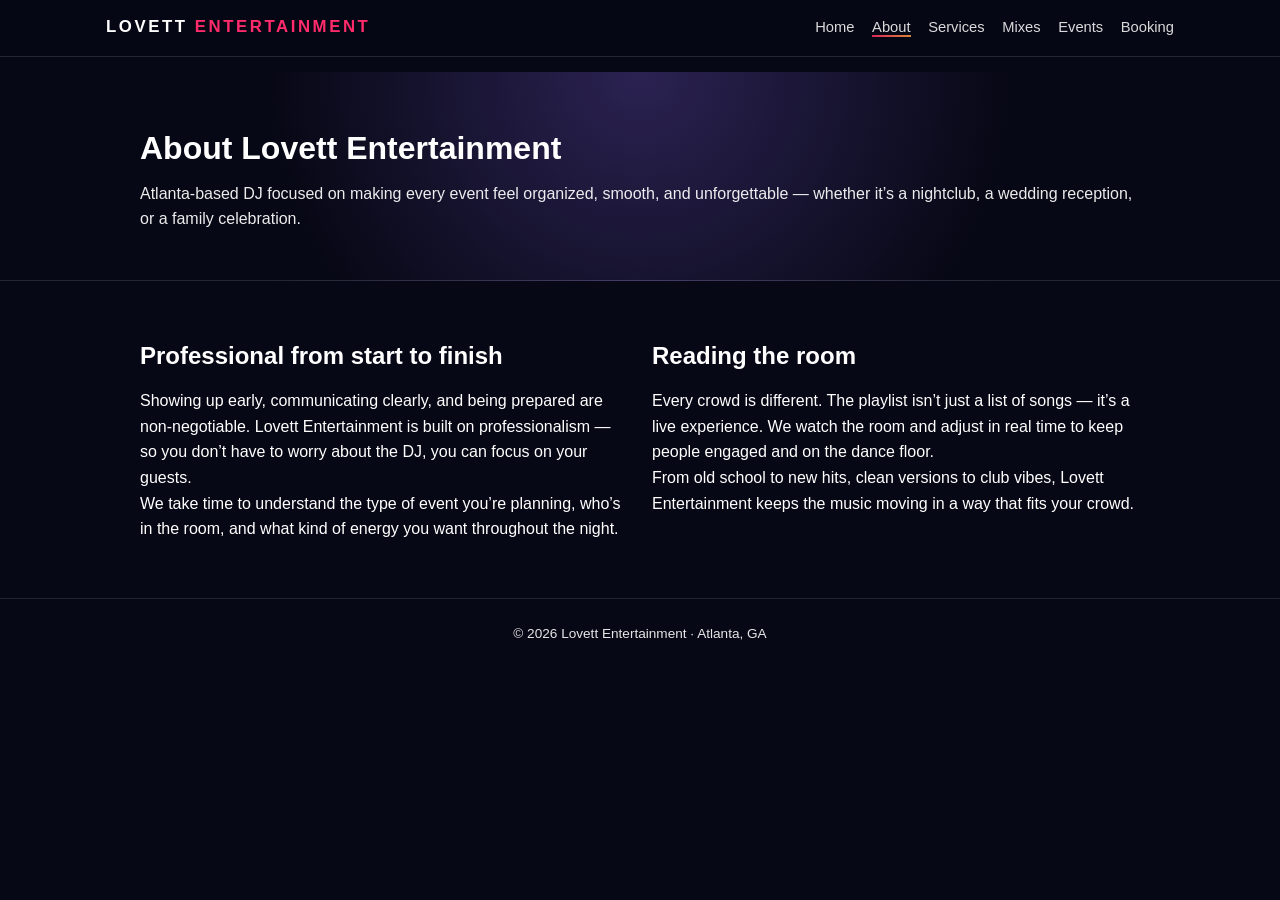
<file: about.html>
<!DOCTYPE html>
<html lang="en">
<head>
  <meta charset="UTF-8" />
  <title>About | Lovett Entertainment</title>
  <meta name="viewport" content="width=device-width, initial-scale=1" />
  <link rel="stylesheet" href="styles.css" />
</head>
<body>
  <header class="site-header">
    <div class="nav-container">
      <a href="index.html" class="logo">Lovett <span>Entertainment</span></a>
      <nav class="main-nav">
        <ul>
          <li><a href="index.html">Home</a></li>
          <li><a href="about.html" class="active">About</a></li>
          <li><a href="services.html">Services</a></li>
          <li><a href="mixes.html">Mixes</a></li>
          <li><a href="events.html">Events</a></li>
          <li><a href="booking.html">Booking</a></li>
        </ul>
      </nav>
    </div>
  </header>

  <main>
    <section class="page-hero">
      <div class="page-hero-inner">
        <h1>About Lovett Entertainment</h1>
        <p class="lead">
          Atlanta-based DJ focused on making every event feel organized, smooth, and unforgettable —
          whether it’s a nightclub, a wedding reception, or a family celebration.
        </p>
      </div>
    </section>

    <section class="section">
      <div class="section-inner two-col">
        <div>
          <h2>Professional from start to finish</h2>
          <p>
            Showing up early, communicating clearly, and being prepared are non-negotiable. Lovett Entertainment
            is built on professionalism — so you don’t have to worry about the DJ, you can focus on your guests.
          </p>
          <p>
            We take time to understand the type of event you’re planning, who’s in the room, and what kind of
            energy you want throughout the night.
          </p>
        </div>
        <div>
          <h2>Reading the room</h2>
          <p>
            Every crowd is different. The playlist isn’t just a list of songs — it’s a live experience.
            We watch the room and adjust in real time to keep people engaged and on the dance floor.
          </p>
          <p>
            From old school to new hits, clean versions to club vibes, Lovett Entertainment keeps the music
            moving in a way that fits your crowd.
          </p>
        </div>
      </div>
    </section>
  </main>

  <footer class="site-footer">
    <p>© <span id="year"></span> Lovett Entertainment · Atlanta, GA</p>
  </footer>

  <script>
    document.getElementById('year').textContent = new Date().getFullYear();
  </script>
</body>
</html>
</file>
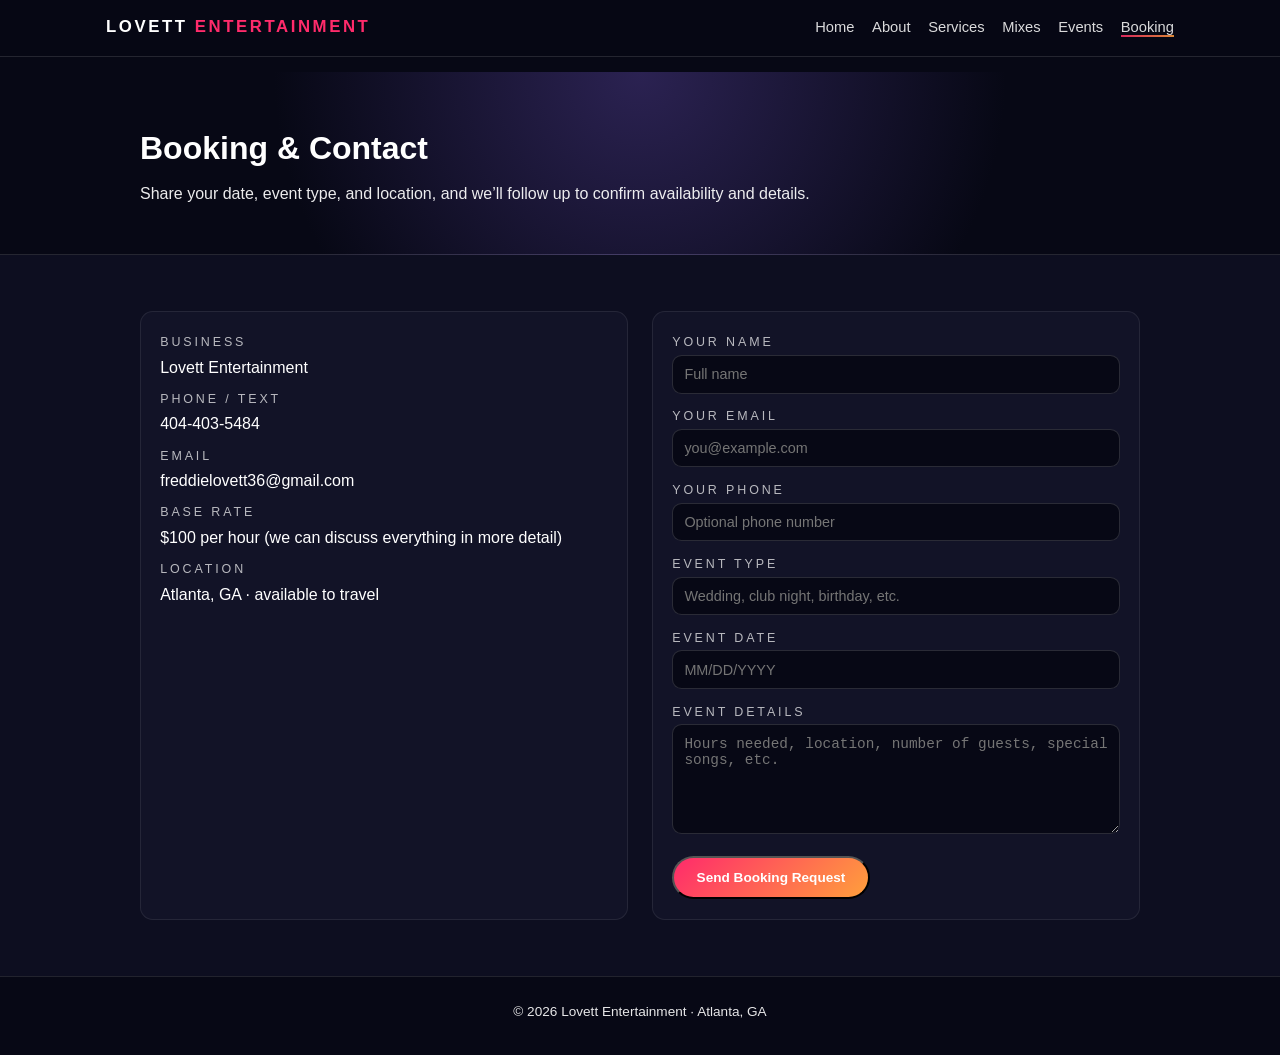
<file: booking.html>
<!DOCTYPE html>
<html lang="en">
<head>
  <meta charset="UTF-8" />
  <title>Booking | Lovett Entertainment</title>
  <meta name="viewport" content="width=device-width, initial-scale=1" />
  <link rel="stylesheet" href="styles.css" />
</head>
<body>
  <header class="site-header">
    <div class="nav-container">
      <a href="index.html" class="logo">Lovett <span>Entertainment</span></a>
      <nav class="main-nav">
        <ul>
          <li><a href="index.html">Home</a></li>
          <li><a href="about.html">About</a></li>
          <li><a href="services.html">Services</a></li>
          <li><a href="mixes.html">Mixes</a></li>
          <li><a href="events.html">Events</a></li>
          <li><a href="booking.html" class="active">Booking</a></li>
        </ul>
      </nav>
    </div>
  </header>

  <main>
    <section class="page-hero">
      <div class="page-hero-inner">
        <h1>Booking & Contact</h1>
        <p class="lead">
          Share your date, event type, and location, and we’ll follow up to confirm availability and details.
        </p>
      </div>
    </section>

    <section class="section section-alt">
      <div class="section-inner contact-grid">
        <div class="contact-box">
          <p><span class="label">Business</span>Lovett Entertainment</p>
          <p><span class="label">Phone / Text</span>404-403-5484</p>
          <p><span class="label">Email</span>freddielovett36@gmail.com</p>
          <p><span class="label">Base Rate</span>$100 per hour (we can discuss everything in more detail)</p>
          <p><span class="label">Location</span>Atlanta, GA · available to travel</p>
        </div>

        <div class="contact-box">
          <!-- Front-end only – to really send this, hook it up to a form service later -->
          <form>
            <label class="label" for="name">Your Name</label>
            <input type="text" id="name" placeholder="Full name" />

            <label class="label" for="email">Your Email</label>
            <input type="email" id="email" placeholder="you@example.com" />

            <label class="label" for="phone">Your Phone</label>
            <input type="text" id="phone" placeholder="Optional phone number" />

            <label class="label" for="eventType">Event Type</label>
            <input type="text" id="eventType" placeholder="Wedding, club night, birthday, etc." />

            <label class="label" for="date">Event Date</label>
            <input type="text" id="date" placeholder="MM/DD/YYYY" />

            <label class="label" for="details">Event Details</label>
            <textarea id="details" placeholder="Hours needed, location, number of guests, special songs, etc."></textarea>

            <button type="submit" class="btn btn-primary">Send Booking Request</button>
          </form>
        </div>
      </div>
    </section>
  </main>

  <footer class="site-footer">
    <p>© <span id="year"></span> Lovett Entertainment · Atlanta, GA</p>
  </footer>

  <script>
    document.getElementById('year').textContent = new Date().getFullYear();
  </script>
</body>
</html>
</file>
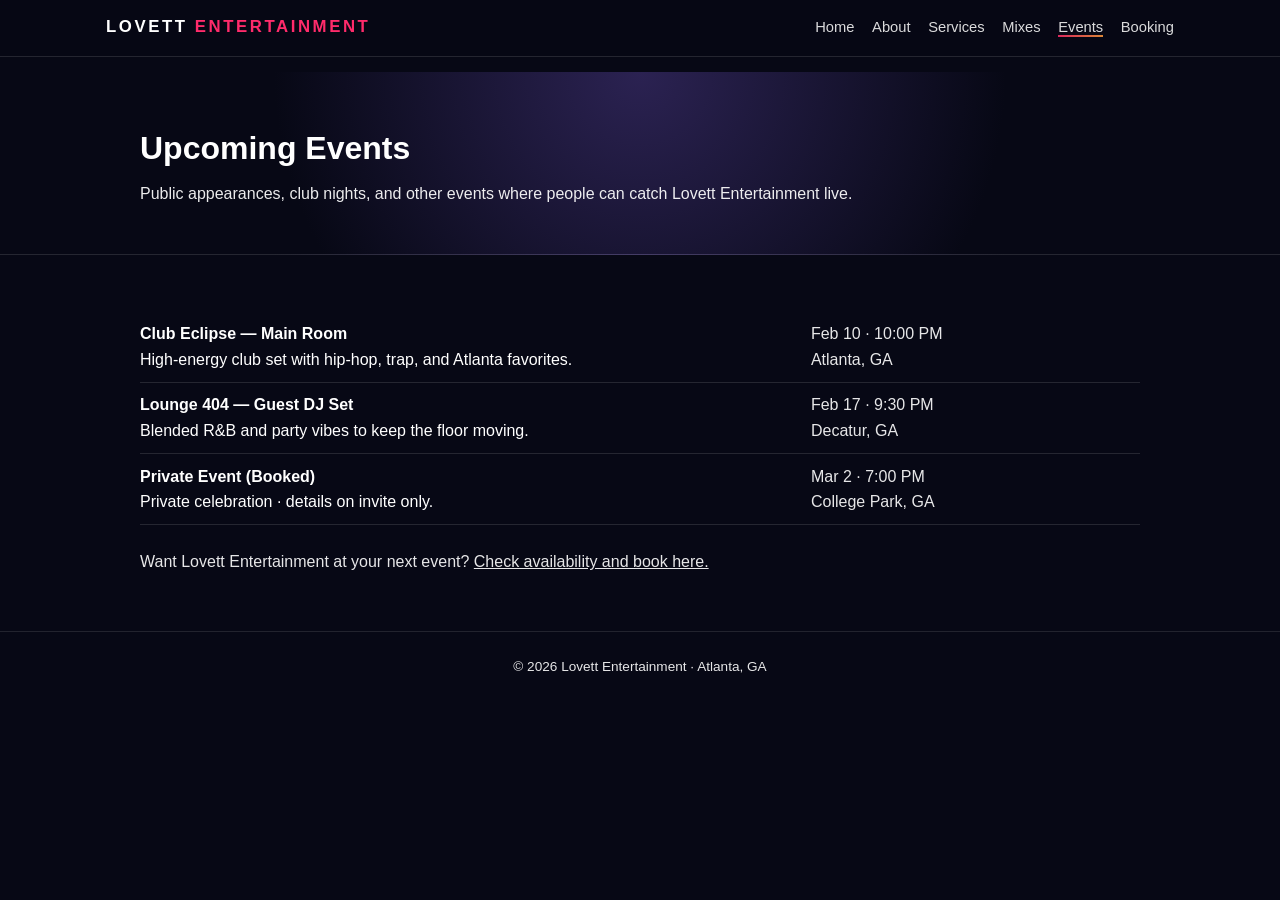
<file: events.html>
<!DOCTYPE html>
<html lang="en">
<head>
  <meta charset="UTF-8" />
  <title>Events | Lovett Entertainment</title>
  <meta name="viewport" content="width=device-width, initial-scale=1" />
  <link rel="stylesheet" href="styles.css" />
</head>
<body>
  <header class="site-header">
    <div class="nav-container">
      <a href="index.html" class="logo">Lovett <span>Entertainment</span></a>
      <nav class="main-nav">
        <ul>
          <li><a href="index.html">Home</a></li>
          <li><a href="about.html">About</a></li>
          <li><a href="services.html">Services</a></li>
          <li><a href="mixes.html">Mixes</a></li>
          <li><a href="events.html" class="active">Events</a></li>
          <li><a href="booking.html">Booking</a></li>
        </ul>
      </nav>
    </div>
  </header>

  <main>
    <section class="page-hero">
      <div class="page-hero-inner">
        <h1>Upcoming Events</h1>
        <p class="lead">Public appearances, club nights, and other events where people can catch Lovett Entertainment live.</p>
      </div>
    </section>

    <section class="section">
      <div class="section-inner">
        <div class="item-row">
          <div class="item-main">
            <strong>Club Eclipse — Main Room</strong>
            <div>High-energy club set with hip-hop, trap, and Atlanta favorites.</div>
          </div>
          <div class="item-meta">
            <div>Feb 10 · 10:00 PM</div>
            <div>Atlanta, GA</div>
          </div>
        </div>

        <div class="item-row">
          <div class="item-main">
            <strong>Lounge 404 — Guest DJ Set</strong>
            <div>Blended R&B and party vibes to keep the floor moving.</div>
          </div>
          <div class="item-meta">
            <div>Feb 17 · 9:30 PM</div>
            <div>Decatur, GA</div>
          </div>
        </div>

        <div class="item-row">
          <div class="item-main">
            <strong>Private Event (Booked)</strong>
            <div>Private celebration · details on invite only.</div>
          </div>
          <div class="item-meta">
            <div>Mar 2 · 7:00 PM</div>
            <div>College Park, GA</div>
          </div>
        </div>

        <p style="margin-top:1.5rem;opacity:0.9;">
          Want Lovett Entertainment at your next event?
          <a href="booking.html" style="text-decoration:underline;">Check availability and book here.</a>
        </p>
      </div>
    </section>
  </main>

  <footer class="site-footer">
    <p>© <span id="year"></span> Lovett Entertainment · Atlanta, GA</p>
  </footer>

  <script>
    document.getElementById('year').textContent = new Date().getFullYear();
  </script>
</body>
</html>
</file>
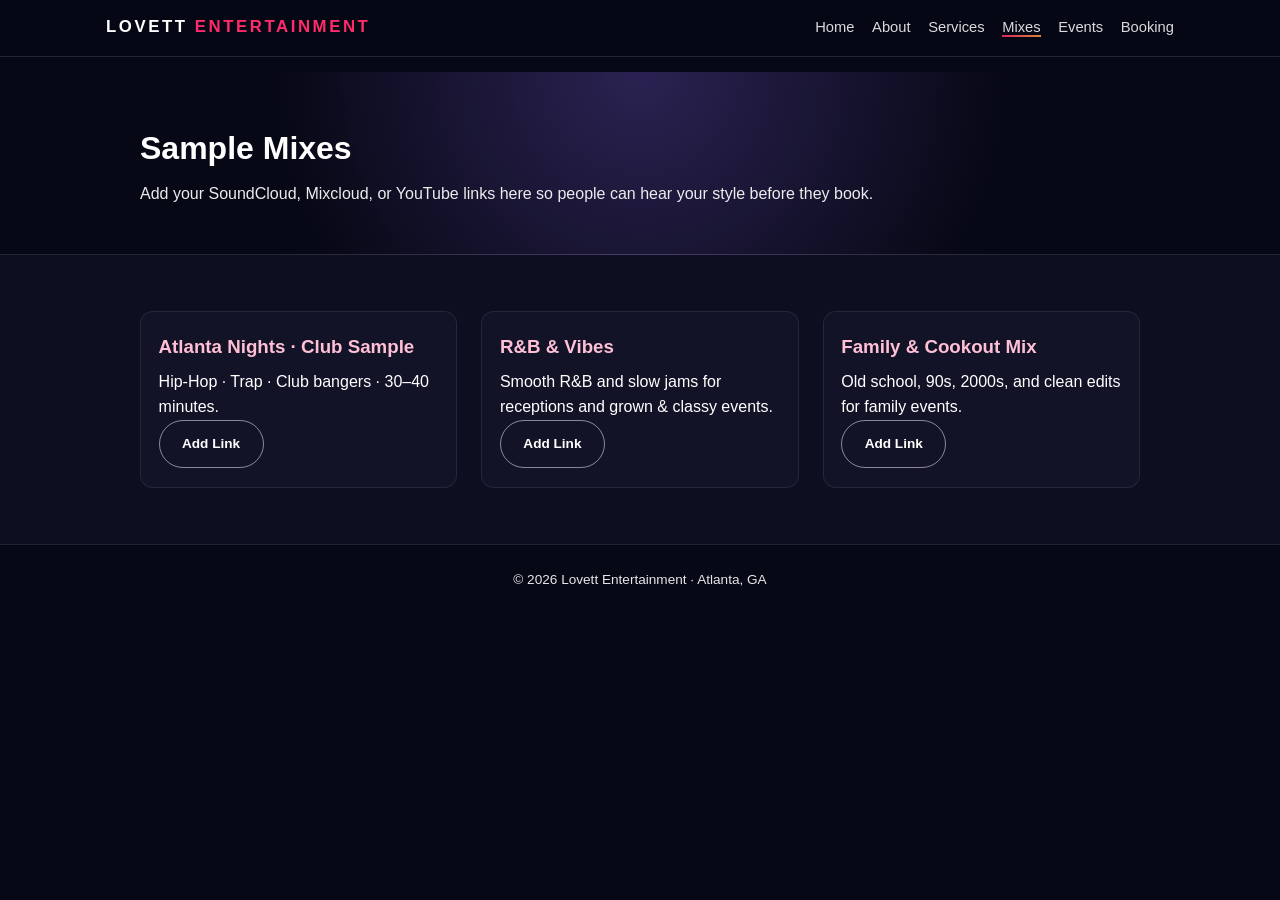
<file: mixes.html>
<!DOCTYPE html>
<html lang="en">
<head>
  <meta charset="UTF-8" />
  <title>Mixes | Lovett Entertainment</title>
  <meta name="viewport" content="width=device-width, initial-scale=1" />
  <link rel="stylesheet" href="styles.css" />
</head>
<body>
  <header class="site-header">
    <div class="nav-container">
      <a href="index.html" class="logo">Lovett <span>Entertainment</span></a>
      <nav class="main-nav">
        <ul>
          <li><a href="index.html">Home</a></li>
          <li><a href="about.html">About</a></li>
          <li><a href="services.html">Services</a></li>
          <li><a href="mixes.html" class="active">Mixes</a></li>
          <li><a href="events.html">Events</a></li>
          <li><a href="booking.html">Booking</a></li>
        </ul>
      </nav>
    </div>
  </header>

  <main>
    <section class="page-hero">
      <div class="page-hero-inner">
        <h1>Sample Mixes</h1>
        <p class="lead">
          Add your SoundCloud, Mixcloud, or YouTube links here so people can hear your style before they book.
        </p>
      </div>
    </section>

    <section class="section section-alt">
      <div class="section-inner two-col">
        <div class="card">
          <h3>Atlanta Nights · Club Sample</h3>
          <p>Hip-Hop · Trap · Club bangers · 30–40 minutes.</p>
          <p><a href="#" class="btn btn-outline">Add Link</a></p>
        </div>

        <div class="card">
          <h3>R&B & Vibes</h3>
          <p>Smooth R&B and slow jams for receptions and grown & classy events.</p>
          <p><a href="#" class="btn btn-outline">Add Link</a></p>
        </div>

        <div class="card">
          <h3>Family & Cookout Mix</h3>
          <p>Old school, 90s, 2000s, and clean edits for family events.</p>
          <p><a href="#" class="btn btn-outline">Add Link</a></p>
        </div>
      </div>
    </section>
  </main>

  <footer class="site-footer">
    <p>© <span id="year"></span> Lovett Entertainment · Atlanta, GA</p>
  </footer>

  <script>
    document.getElementById('year').textContent = new Date().getFullYear();
  </script>
</body>
</html>
</file>
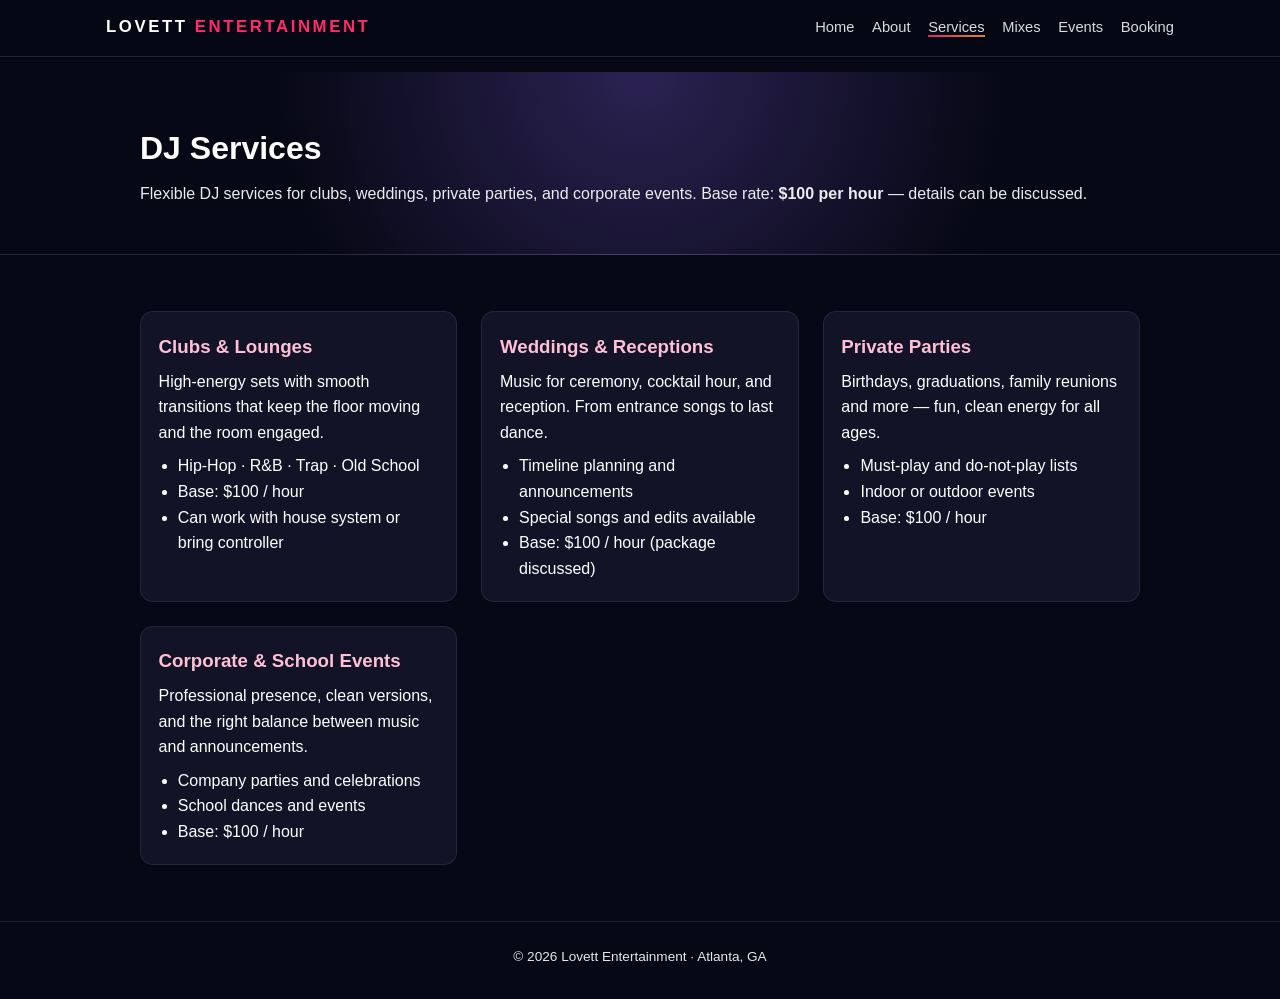
<file: services.html>
<!DOCTYPE html>
<html lang="en">
<head>
  <meta charset="UTF-8" />
  <title>Services | Lovett Entertainment</title>
  <meta name="viewport" content="width=device-width, initial-scale=1" />
  <link rel="stylesheet" href="styles.css" />
</head>
<body>
  <header class="site-header">
    <div class="nav-container">
      <a href="index.html" class="logo">Lovett <span>Entertainment</span></a>
      <nav class="main-nav">
        <ul>
          <li><a href="index.html">Home</a></li>
          <li><a href="about.html">About</a></li>
          <li><a href="services.html" class="active">Services</a></li>
          <li><a href="mixes.html">Mixes</a></li>
          <li><a href="events.html">Events</a></li>
          <li><a href="booking.html">Booking</a></li>
        </ul>
      </nav>
    </div>
  </header>

  <main>
    <section class="page-hero">
      <div class="page-hero-inner">
        <h1>DJ Services</h1>
        <p class="lead">
          Flexible DJ services for clubs, weddings, private parties, and corporate events.
          Base rate: <strong>$100 per hour</strong> — details can be discussed.
        </p>
      </div>
    </section>

    <section class="section">
      <div class="section-inner two-col">
        <div class="card">
          <h3>Clubs & Lounges</h3>
          <p>
            High-energy sets with smooth transitions that keep the floor moving and the room engaged.
          </p>
          <ul class="simple-list">
            <li>Hip-Hop · R&B · Trap · Old School</li>
            <li>Base: $100 / hour</li>
            <li>Can work with house system or bring controller</li>
          </ul>
        </div>

        <div class="card">
          <h3>Weddings & Receptions</h3>
          <p>
            Music for ceremony, cocktail hour, and reception. From entrance songs to last dance.
          </p>
          <ul class="simple-list">
            <li>Timeline planning and announcements</li>
            <li>Special songs and edits available</li>
            <li>Base: $100 / hour (package discussed)</li>
          </ul>
        </div>

        <div class="card">
          <h3>Private Parties</h3>
          <p>
            Birthdays, graduations, family reunions and more — fun, clean energy for all ages.
          </p>
          <ul class="simple-list">
            <li>Must-play and do-not-play lists</li>
            <li>Indoor or outdoor events</li>
            <li>Base: $100 / hour</li>
          </ul>
        </div>

        <div class="card">
          <h3>Corporate & School Events</h3>
          <p>
            Professional presence, clean versions, and the right balance between music and announcements.
          </p>
          <ul class="simple-list">
            <li>Company parties and celebrations</li>
            <li>School dances and events</li>
            <li>Base: $100 / hour</li>
          </ul>
        </div>
      </div>
    </section>
  </main>

  <footer class="site-footer">
    <p>© <span id="year"></span> Lovett Entertainment · Atlanta, GA</p>
  </footer>

  <script>
    document.getElementById('year').textContent = new Date().getFullYear();
  </script>
</body>
</html>
</file>
<file: styles.css>
/* RESET */
* {
  margin: 0;
  padding: 0;
  box-sizing: border-box;
}

html, body {
  height: 100%;
}

body {
  font-family: Arial, Helvetica, sans-serif;
  background: #070815;
  color: #ffffff;
  line-height: 1.6;
}

/* LINKS */
a {
  color: inherit;
  text-decoration: none;
}

/* HEADER / NAVBAR */

.site-header {
  position: fixed;
  top: 0;
  left: 0;
  width: 100%;
  background: rgba(7, 8, 21, 0.95);
  border-bottom: 1px solid rgba(255, 255, 255, 0.12);
  z-index: 1000;
}

.nav-container {
  max-width: 1100px;
  margin: 0 auto;
  padding: 0.9rem 1rem;
  display: flex;
  align-items: center;
  justify-content: space-between;
}

.logo {
  font-weight: 800;
  font-size: 1.05rem;
  letter-spacing: 0.16rem;
  text-transform: uppercase;
}

.logo span {
  color: #ff2b6b;
}

.main-nav ul {
  list-style: none;
  display: flex;
  gap: 1.1rem;
  font-size: 0.92rem;
}

.main-nav a {
  opacity: 0.85;
  position: relative;
  padding-bottom: 0.1rem;
}

.main-nav a:hover {
  opacity: 1;
}

.main-nav a::after {
  content: "";
  position: absolute;
  left: 0;
  bottom: 0;
  width: 0;
  height: 2px;
  background: linear-gradient(135deg, #ff2b6b, #ff9f3c);
  transition: width 0.2s ease;
}

.main-nav a:hover::after,
.main-nav a.active::after {
  width: 100%;
}

/* GENERAL LAYOUT */

main {
  padding-top: 72px; /* room for fixed header */
}

.section {
  padding: 3.5rem 1rem;
}

.section-alt {
  background: #0d0e20;
}

.section-inner {
  max-width: 1000px;
  margin: 0 auto;
}

.section-inner h1,
.section-inner h2 {
  margin-bottom: 0.8rem;
}

.lead {
  font-size: 1rem;
  opacity: 0.92;
  margin-bottom: 1rem;
}

/* HERO ON HOME PAGE */

.hero {
  min-height: calc(100vh - 72px);
  display: flex;
  align-items: center;
  justify-content: flex-start;
  position: relative;
  padding: 2.5rem 1rem;
}

.hero-with-bg {
  background-image: url('hero.png'); /* change to images/hero.png if in images folder */
  background-size: cover;
  background-repeat: no-repeat;
  background-position: center 10%; /* move image up to show face */
}

.hero-overlay {
  position: absolute;
  inset: 0;
  background: linear-gradient(
    to bottom,
    rgba(0,0,0,0.75) 0%,
    rgba(0,0,0,0.45) 40%,
    rgba(0,0,0,0.45) 70%,
    rgba(0,0,0,0.9) 100%
  );
}

.hero-inner {
  position: relative;
  z-index: 2;
  max-width: 580px;
}

.hero-tagline {
  font-size: 0.7rem;
  letter-spacing: 0.22rem;
  text-transform: uppercase;
  color: #ff7bb5;
  margin-bottom: 0.6rem;
}

.hero-title {
  font-size: 2.7rem;
  margin-bottom: 0.7rem;
}

.hero-subtitle {
  font-size: 1rem;
  opacity: 0.95;
  margin-bottom: 1.3rem;
}

.hero-badges {
  display: flex;
  flex-wrap: wrap;
  gap: 0.5rem;
  margin-bottom: 1.4rem;
}

.hero-badges span {
  padding: 0.35rem 0.7rem;
  border-radius: 999px;
  border: 1px solid rgba(255,255,255,0.25);
  background: rgba(8,8,18,0.9);
  font-size: 0.78rem;
}

/* BUTTONS */

.btn {
  display: inline-block;
  padding: 0.75rem 1.4rem;
  border-radius: 999px;
  font-size: 0.85rem;
  font-weight: 600;
  cursor: pointer;
  transition: 0.2s;
}

.btn-primary {
  background: linear-gradient(135deg, #ff2b6b, #ff9f3c);
  color: #ffffff;
  margin-right: 0.6rem;
}

.btn-outline {
  border: 1px solid rgba(255,255,255,0.5);
  color: #ffffff;
  background: transparent;
}

.btn-primary:hover {
  opacity: 0.9;
}

.btn-outline:hover {
  border-color: #ff2b6b;
  color: #ff2b6b;
}

/* SIMPLE GRID / LIST HELPERS */

.two-col {
  display: grid;
  gap: 1.5rem;
  grid-template-columns: repeat(auto-fit, minmax(260px, 1fr));
}

.card {
  background: #121327;
  border-radius: 0.8rem;
  padding: 1.2rem 1.1rem;
  border: 1px solid rgba(255,255,255,0.08);
}

.card h3 {
  margin-bottom: 0.45rem;
  color: #ffbfd5;
}

.simple-list {
  list-style: disc;
  margin-left: 1.2rem;
  margin-top: 0.5rem;
}

/* PAGE HERO FOR INNER PAGES */

.page-hero {
  padding: 3.2rem 1rem 2rem;
  background: radial-gradient(circle at top, #2b2252 0%, #070815 55%);
  border-bottom: 1px solid rgba(255,255,255,0.12);
}

.page-hero-inner {
  max-width: 1000px;
  margin: 0 auto;
}

.page-hero h1 {
  font-size: 2rem;
  margin-bottom: 0.4rem;
}

/* TABLE-LIKE LIST (Events, etc.) */

.item-row {
  padding: 0.6rem 0;
  border-bottom: 1px solid rgba(255,255,255,0.12);
  display: flex;
  flex-wrap: wrap;
  gap: 0.8rem;
}

.item-main {
  flex: 2;
}

.item-meta {
  flex: 1;
  opacity: 0.9;
}

/* CONTACT / FORM */

.contact-grid {
  display: grid;
  gap: 1.5rem;
  grid-template-columns: minmax(0, 1.1fr) minmax(0, 1.1fr);
}

.contact-box {
  background: #121327;
  border-radius: 0.8rem;
  padding: 1.3rem 1.2rem;
  border: 1px solid rgba(255,255,255,0.08);
}

.contact-box p {
  margin-bottom: 0.6rem;
}

.label {
  display: block;
  font-size: 0.78rem;
  letter-spacing: 0.18rem;
  text-transform: uppercase;
  opacity: 0.7;
  margin-bottom: 0.1rem;
}

.contact-box input,
.contact-box textarea {
  width: 100%;
  padding: 0.65rem 0.7rem;
  margin-bottom: 0.85rem;
  border-radius: 0.6rem;
  border: 1px solid rgba(255,255,255,0.14);
  background: #070815;
  color: #ffffff;
  font-size: 0.9rem;
}

.contact-box textarea {
  resize: vertical;
  min-height: 110px;
}

/* FOOTER */

.site-footer {
  padding: 1.5rem 1rem 2rem;
  border-top: 1px solid rgba(255,255,255,0.12);
  text-align: center;
  font-size: 0.85rem;
  background: #070815;
  opacity: 0.9;
}

/* RESPONSIVE */

@media (max-width: 750px) {
  .nav-container {
    flex-direction: column;
    align-items: flex-start;
    gap: 0.5rem;
  }

  .main-nav ul {
    flex-wrap: wrap;
  }

  .hero-title {
    font-size: 2.2rem;
  }

  .contact-grid {
    grid-template-columns: 1fr;
  }
}
</file>
